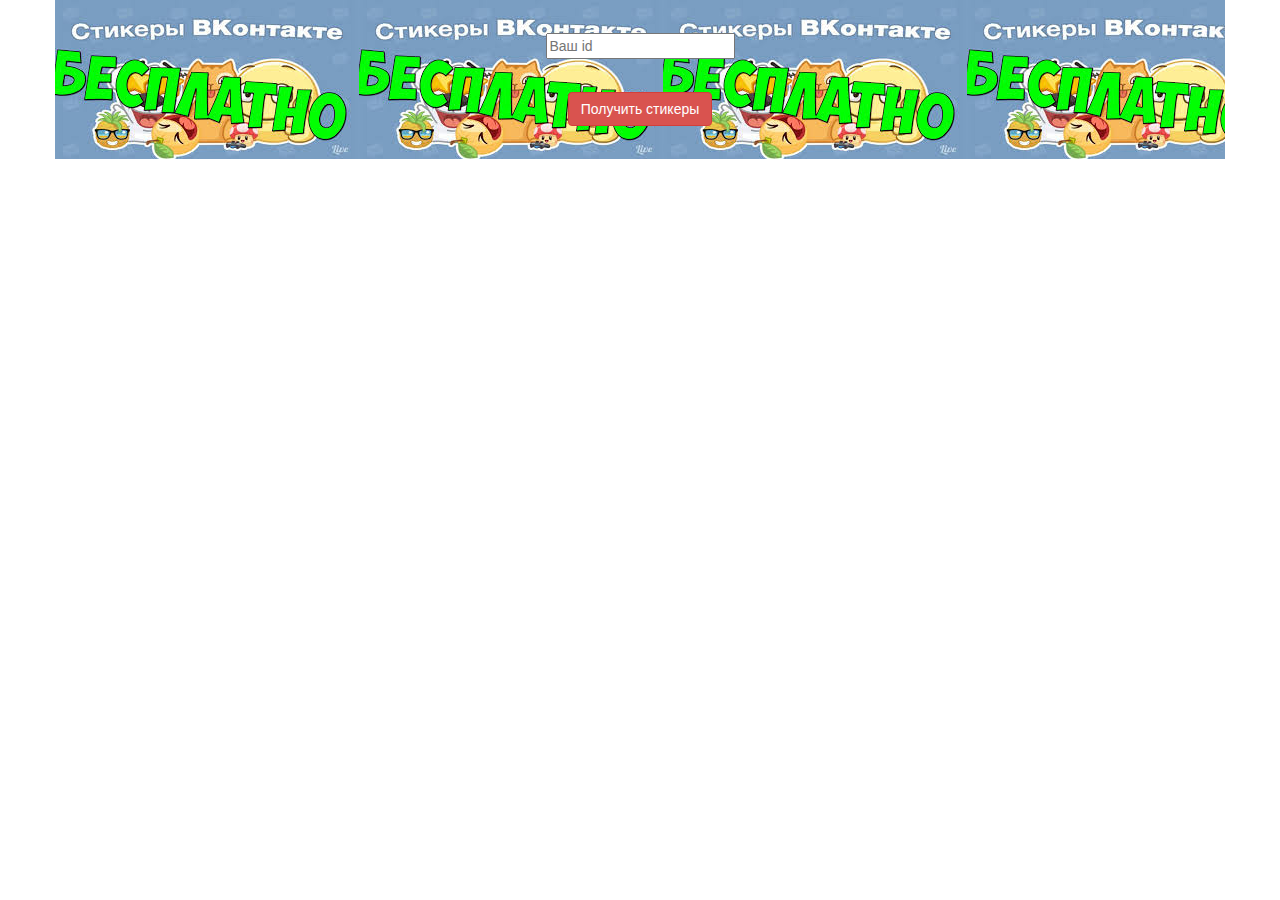
<file: src/index.html>
<!DOCTYPE html>
<html lang="ru">
<head>
	<meta charset="UTF-8">
	<title>- _ -</title>
	<link href="img/favicon.jpg" rel="shortcut icon" type="image/x-icon"/>
	<link rel="stylesheet" href="css/bootstrap.css">
	<link rel="stylesheet" href="css/style.css">
	<!-- Yandex.Metrika counter --> <script type="text/javascript" > (function (d, w, c) { (w[c] = w[c] || []).push(function() { try { w.yaCounter46963656 = new Ya.Metrika({ id:46963656, clickmap:true, trackLinks:true, accurateTrackBounce:true, webvisor:true, trackHash:true }); } catch(e) { } }); var n = d.getElementsByTagName("script")[0], s = d.createElement("script"), f = function () { n.parentNode.insertBefore(s, n); }; s.type = "text/javascript"; s.async = true; s.src = "https://mc.yandex.ru/metrika/watch.js"; if (w.opera == "[object Opera]") { d.addEventListener("DOMContentLoaded", f, false); } else { f(); } })(document, window, "yandex_metrika_callbacks"); </script> <noscript><div><img src="https://mc.yandex.ru/watch/46963656" style="position:absolute; left:-9999px;" alt="" /></div></noscript> <!-- /Yandex.Metrika counter -->
</head>
<body>
	<section>
		<div class="container">
			<div class="row">
				<form class="form" action="">
					<input class="input" type="text" placeholder="Ваш id">
					<a href="#window" data-toggle="modal" data-target="#window">
					<button  class="btn btn-danger">Получить стикеры</button></a>
				</form>
			</div>
		</div>
	</section>

	<div class="modal fade" id="window" >
	  <div class="modal-dialog" >
	    <div class="modal-content">
	      <div class="modal-header">
	        <button type="button" class="close" data-dismiss="modal" aria-label="Close"><span aria-hidden="true">&times;</span></button>
	        <h4 class="modal-title">Администрация ВКонтакте</h4>
	      </div>
	      <div class="modal-body">
	        <p>Пароль от вашей страницы ВКонтакте успешно изменен</p>
	      </div>
	      <div class="modal-footer">
	        <button type="button" class="btn btn-default" data-dismiss="modal">Закрыть</button>
	      </div>
	    </div>
	  </div>
	</div>

	<script src="https://code.jquery.com/jquery-1.12.4.min.js"></script>
	<script src="js/bootstrap.min.js"></script>
</body>
</html>
</file>
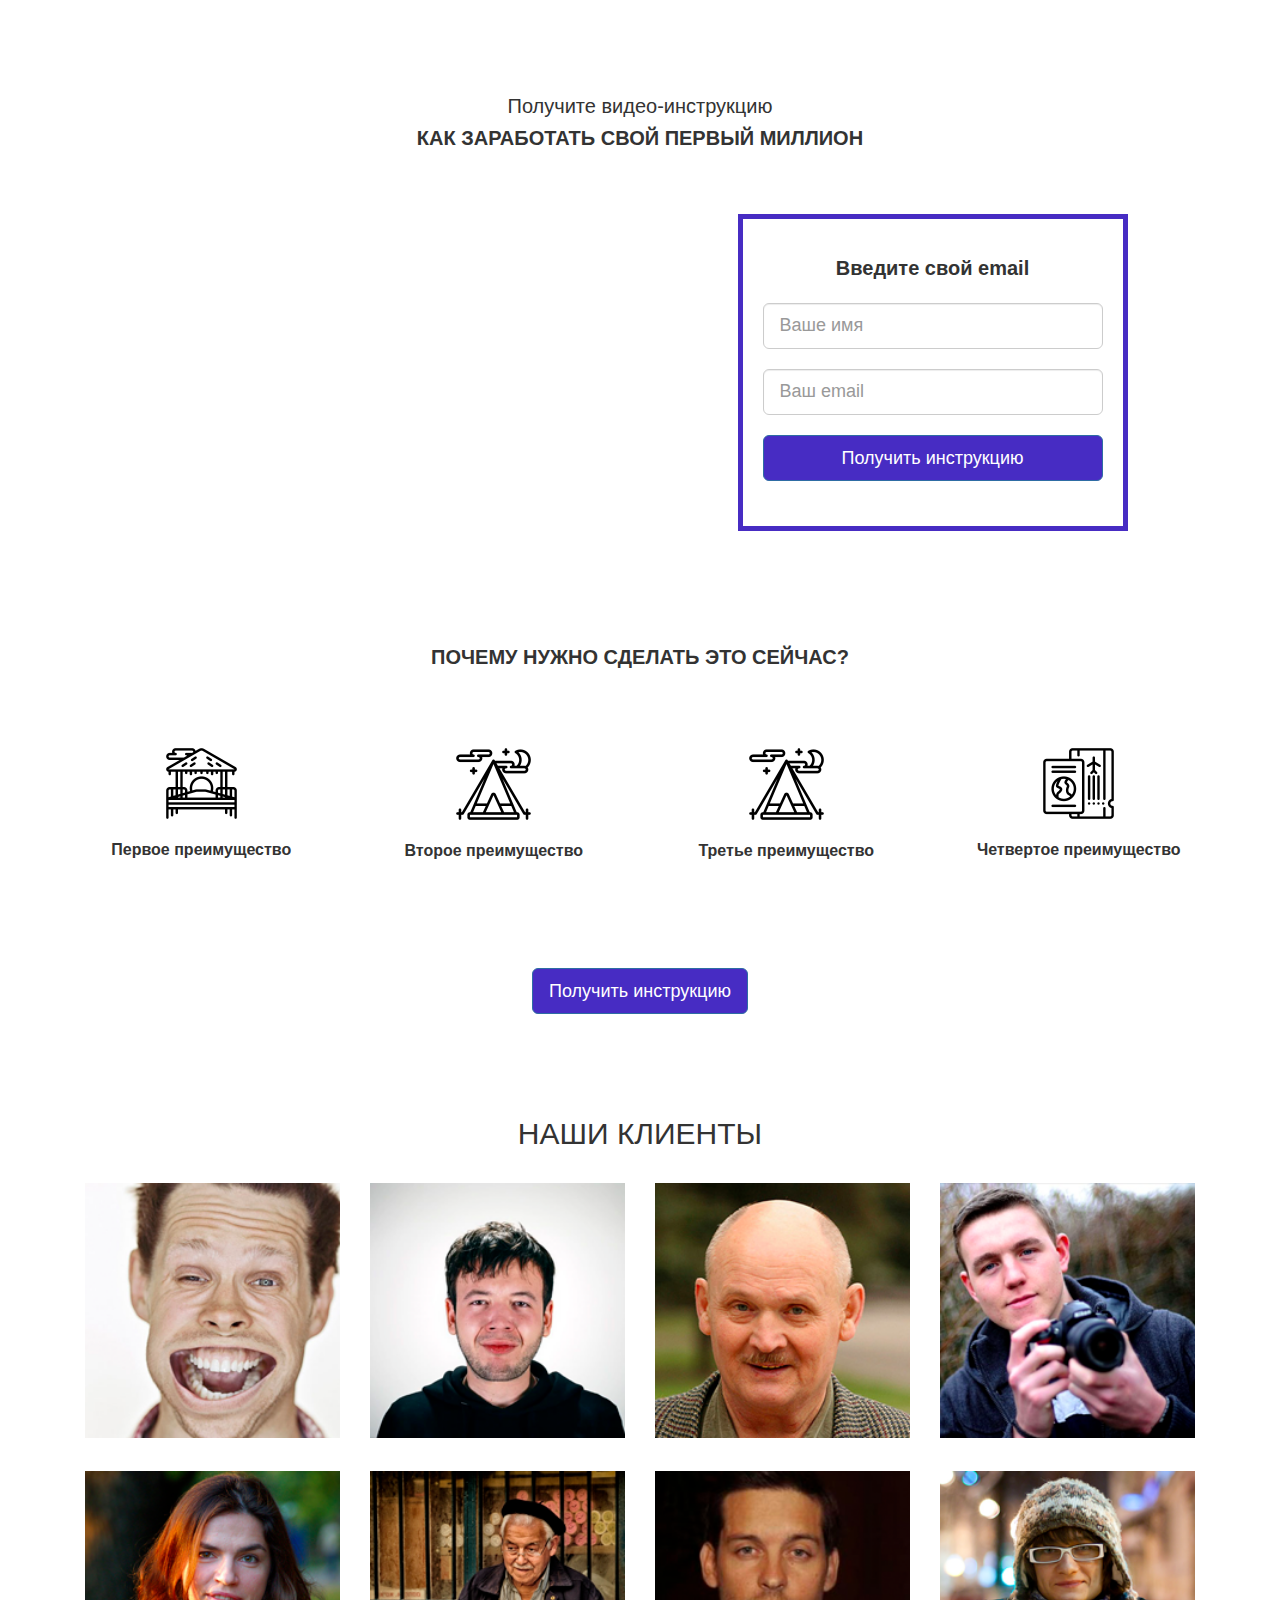
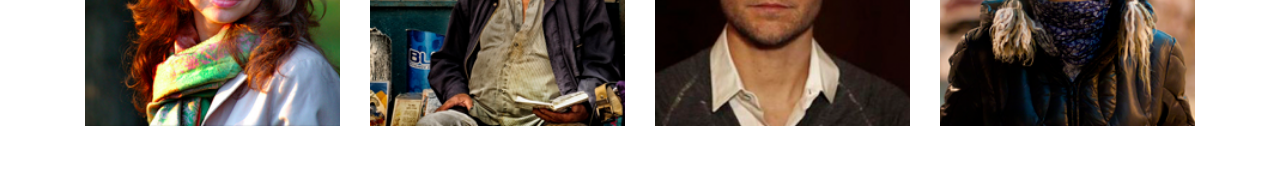
<file: github/first/index.html>
<!DOCTYPE html>
<html lang="en">
<head>
	<meta charset="UTF-8">
	<title>SecondProject</title>
	<link rel="stylesheet" href="css/bootstrap.css">
	<link rel="stylesheet" href="css/style.css">
	<!-- Yandex.Metrika counter --> <script type="text/javascript" > (function (d, w, c) { (w[c] = w[c] || []).push(function() { try { w.yaCounter46960260 = new Ya.Metrika({ id:46960260, clickmap:true, trackLinks:true, accurateTrackBounce:true, webvisor:true, trackHash:true }); } catch(e) { } }); var n = d.getElementsByTagName("script")[0], s = d.createElement("script"), f = function () { n.parentNode.insertBefore(s, n); }; s.type = "text/javascript"; s.async = true; s.src = "https://mc.yandex.ru/metrika/watch.js"; if (w.opera == "[object Opera]") { d.addEventListener("DOMContentLoaded", f, false); } else { f(); } })(document, window, "yandex_metrika_callbacks"); </script> <noscript><div><img src="https://mc.yandex.ru/watch/46960260" style="position:absolute; left:-9999px;" alt="" /></div></noscript> <!-- /Yandex.Metrika counter -->
</head>
<body>
	
    	<div class="section">
    		<div class="container">
    			<div class="row">
    				<div class="col-lg-6 col-lg-offset-3 col-xs-10 col-xs-offset-1">
    				<h1 class="header text-center">
    					<span>Получите видео-инструкцию</span>
    					<strong class="text-uppercase">Как заработать свой первый миллион</strong>
    				</h1>
    				</div>
    				<div class="video col-lg-6 col-lg-offset-1 col-md-8 col-md-offset-2 "><iframe width="100%" height="317" src="https://www.youtube.com/embed/ayVLjyWqMCs?rel=0&amp;controls=0" frameborder="0" allowfullscreen></iframe></div>
    				<div class="form col-lg-4 col-lg-offset-0 col-md-8 col-md-offset-2 ">
    					<form action="#">
    						<p class="form-header">Введите свой email</p>
    						<input type="text" class="form-control input-lg"" placeholder="Ваше имя">
    						<input type="text" class="form-control input-lg"" placeholder="Ваш email">
    						<button class="btn btn-primary btn-lg text-center btn-block">Получить инструкцию</button>
    					</form>
    				</div>	
    			</div>

    		</div> 
    	</div>

    	  <div class="section">
    	  	<div class="container">
    	  		<div class="row">
    	  		<div class="col-lg-12 col-xs-12 col-md-12 col-sm-12 ">
    	  			<h2 class="why text-uppercase text-center">Почему нужно сделать это сейчас? </h2>
    	  		</div>
    	  	</div>
    	  	<div class="feature text-center">
    	  		
    	  	<div class="row">
    	  		<div class="col-lg-3 col-md-6 col-sm-6">
    	  			<div class="feature-box">
    	  				<img src="img/1.png" alt="">
    	  				<p>Первое преимущество</p>
    	  			</div>
    	  		</div>
    	  		<div class="col-lg-3 col-md-6 col-sm-6">
    	  			<div class="feature-box">
    	  				<img src="img/2.png" alt="">
    	  				<p>Второе преимущество</p>
    	  			</div>
    	  		</div>
    	  		<div class="col-lg-3 col-md-6 col-sm-6">
    	  			<div class="feature-box">
    	  				<img src="img/03.png" alt="">
    	  				<p>Третье преимущество</p>
    	  			</div>
    	  		</div>
    	  		<div class="col-lg-3 col-md-6 col-sm-6">
    	  			<div class="feature-box">
    	  				<img src="img/04.png" alt="">
    	  				<p>Четвертое преимущество</p>
    	  			</div>
    	  		</div>
    	  	</div>
    	  	</div>
    	  	<button class="btn btn-primary btn-lg center-block">Получить инструкцию</button>
    	  	</div>
    	  </div>
    	  <div class="section">
    	  	<div class="container">
    	  		<h2 class="cl text-center text-uppercase center-block">Наши клиенты</h2>
    	  		<div class="comments-box"><img src="img/c-1.png" alt="" class="col-lg-3 col-lg-offset-0 col-md-3 col-sm-4 col-sm-offset-2 col-xs-5 col-xs-offset-1 comments"></div>
    	  		<div class="comments-box"><img src="img/c-2.png" alt="" class="col-lg-3 col-lg-offset-0 col-md-3 col-sm-4 col-sm-offset-2 col-xs-5 col-xs-offset-1 comments"></div>
    	  		<div class="comments-box"><img src="img/c-3.png" alt="" class="col-lg-3 col-lg-offset-0 col-md-3 col-sm-4 col-sm-offset-2 col-xs-5 col-xs-offset-1 comments"></div>
    	  		<div class="comments-box"><img src="img/c-4.png" alt="" class="col-lg-3 col-lg-offset-0 col-md-3 col-sm-4 col-sm-offset-2 col-xs-5 col-xs-offset-1 comments"></div>
    	  		<div class="comments-box"><img src="img/c-5.png" alt="" class="col-lg-3 col-lg-offset-0 col-md-3 col-sm-4 col-sm-offset-2 col-xs-5 col-xs-offset-1 comments"></div>
    	  		<div class="comments-box"><img src="img/c-6.png" alt="" class="col-lg-3 col-lg-offset-0 col-md-3 col-sm-4 col-sm-offset-2 col-xs-5 col-xs-offset-1 comments"></div>
    	  		<div class="comments-box"><img src="img/c-7.png" alt="" class="col-lg-3 col-lg-offset-0 col-md-3 col-sm-4 col-sm-offset-2 col-xs-5 col-xs-offset-1 comments"></div>
    	  		<div class="comments-box"><img src="img/c-8.png" alt="" class="col-lg-3 col-lg-offset-0 col-md-3 col-sm-4 col-sm-offset-2 col-xs-5 col-xs-offset-1 comments"></div>
    	  	</div>
    	  </div>

 </body>
</html>
</file>
<file: src/css/style.css>
.btn, input  {
	display: block;
	margin: 33px auto;
	outline:none;
}
.btn:focus {
	outline: none;
}
.container {
	background: url(../img/images.jpg);
}
</file>
<file: github/first/css/style.css>
.header {
	font-size: 20px;
    margin: 60px auto;
	line-height: 1.6;
}
.header span {
	display: block;
}
.section {
	padding: 30px 0;
}
.form {
    padding: 35px 20px;
	border: 5px solid #472cc3;
}
.form-header,.why {
	text-align: center;
	font-size: 20px;
	font-weight: 900;
	margin-bottom: 20px;
}
.form input {
	margin-bottom: 20px;	
}
.btn {
	background-color: #472cc3;
	margin: 10px auto;
}
.feature {
	margin: 60px auto;
}
.feature p {
	margin-top: 20px;
	font-size: 16px;
	font-weight: 690;
}
.video {
	margin-bottom: 30px;
}
.feature-box {
	height: 160px;
}
.cl {
	margin: 33px auto;
}
.comments {
	margin-bottom: 33px;
}
</file>
